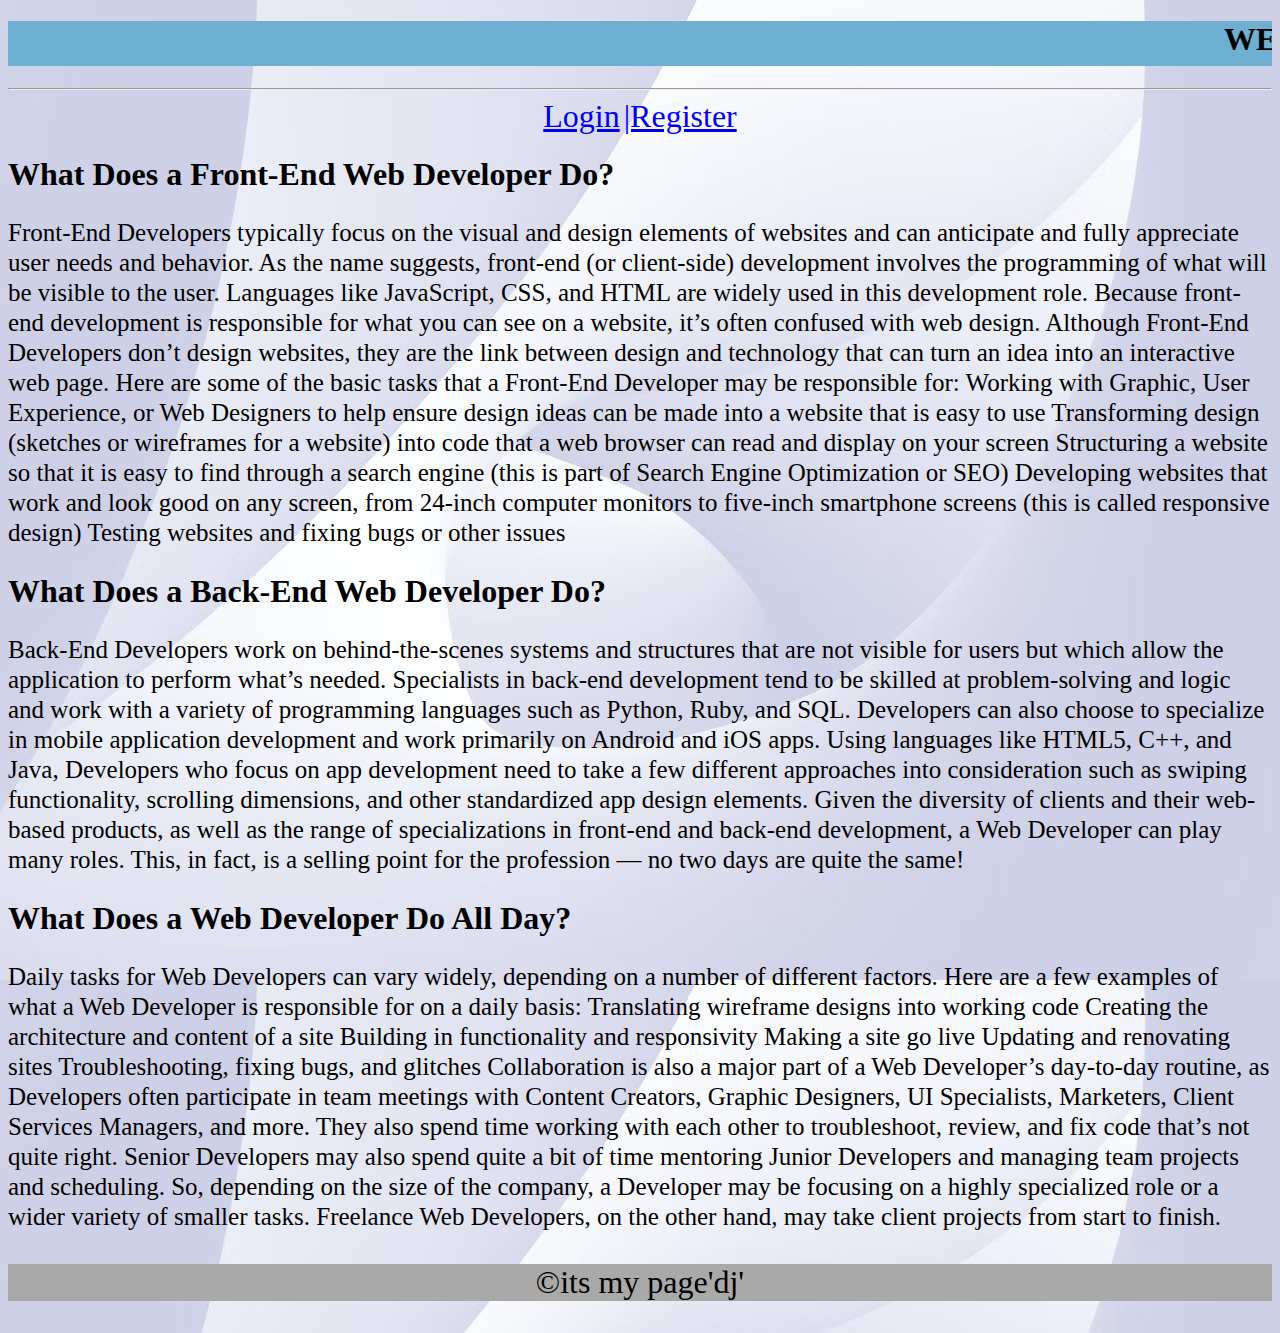
<file: index.html>
<!Doctype html>
<html lang="en">
    <head>
        <title>Regestration form</title>
        <meta charset="UTF-8">
    </head>
    <body style="background-image: url('bg.jpg');">
  <h1 style="text-align: center; background-color: #6fafd1; width:100%;"><marquee>WEB DEVELOPER COURSES</marquee></h1><hr>

<nav style="text-align: center;">
  <a href="login form.html" style="font-size: xx-large; text-align: right;">Login</a>
  <a href="Regestration.html" style="font-size: xx-large;">|Register</a>
</nav>
<h1>What Does a Front-End Web Developer Do?</h1>
<p style="font-size: 25px; line-height: 1.2;">Front-End Developers typically focus on the visual and design elements of websites and can anticipate and fully appreciate user needs and behavior. As the name suggests, front-end (or client-side) development involves the programming of what will be visible to the user. Languages like JavaScript, CSS, and HTML are widely used in this development role.

Because front-end development is responsible for what you can see on a website, it’s often confused with web design. Although Front-End Developers don’t design websites, they are the link between design and technology that can turn an idea into an interactive web page.

Here are some of the basic tasks that a Front-End Developer may be responsible for:

Working with Graphic, User Experience, or Web Designers to help ensure design ideas can be made into a website that is easy to use
Transforming design (sketches or wireframes for a website) into code that a web browser can read and display on your screen
Structuring a website so that it is easy to find through a search engine (this is part of Search Engine Optimization or SEO)
Developing websites that work and look good on any screen, from 24-inch computer monitors to five-inch smartphone screens (this is called responsive design)
Testing websites and fixing bugs or other issues</p>
<h1>What Does a Back-End Web Developer Do?</h1>
<p style="font-size: 25px; line-height: 1.2;">Back-End Developers work on behind-the-scenes systems and structures that are not visible for users but which allow the application to perform what’s needed. Specialists in back-end development tend to be skilled at problem-solving and logic and work with a variety of programming languages such as Python, Ruby, and SQL.

Developers can also choose to specialize in mobile application development and work primarily on Android and iOS apps. Using languages like HTML5, C++, and Java, Developers who focus on app development need to take a few different approaches into consideration such as swiping functionality, scrolling dimensions, and other standardized app design elements.

Given the diversity of clients and their web-based products, as well as the range of specializations in front-end and back-end development, a Web Developer can play many roles. This, in fact, is a selling point for the profession — no two days are quite the same!</p>

<h1>What Does a Web Developer Do All Day?</h1>
<p style="font-size: 25px; line-height: 1.2;">Daily tasks for Web Developers can vary widely, depending on a number of different factors. Here are a few examples of what a Web Developer is responsible for on a daily basis:

Translating wireframe designs into working code
Creating the architecture and content of a site
Building in functionality and responsivity
Making a site go live
Updating and renovating sites
Troubleshooting, fixing bugs, and glitches
Collaboration is also a major part of a Web Developer’s day-to-day routine, as Developers often participate in team meetings with Content Creators, Graphic Designers, UI Specialists, Marketers, Client Services Managers, and more. They also spend time working with each other to troubleshoot, review, and fix code that’s not quite right. Senior Developers may also spend quite a bit of time mentoring Junior Developers and managing team projects and scheduling.

So, depending on the size of the company, a Developer may be focusing on a highly specialized role or a wider variety of smaller tasks. Freelance Web Developers, on the other hand, may take client projects from start to finish.</p>
<p style="text-align: center; background-color: darkgrey; font-size: xx-large;" >&copy;its my page'dj'</p>
</body>
</html>
</file>
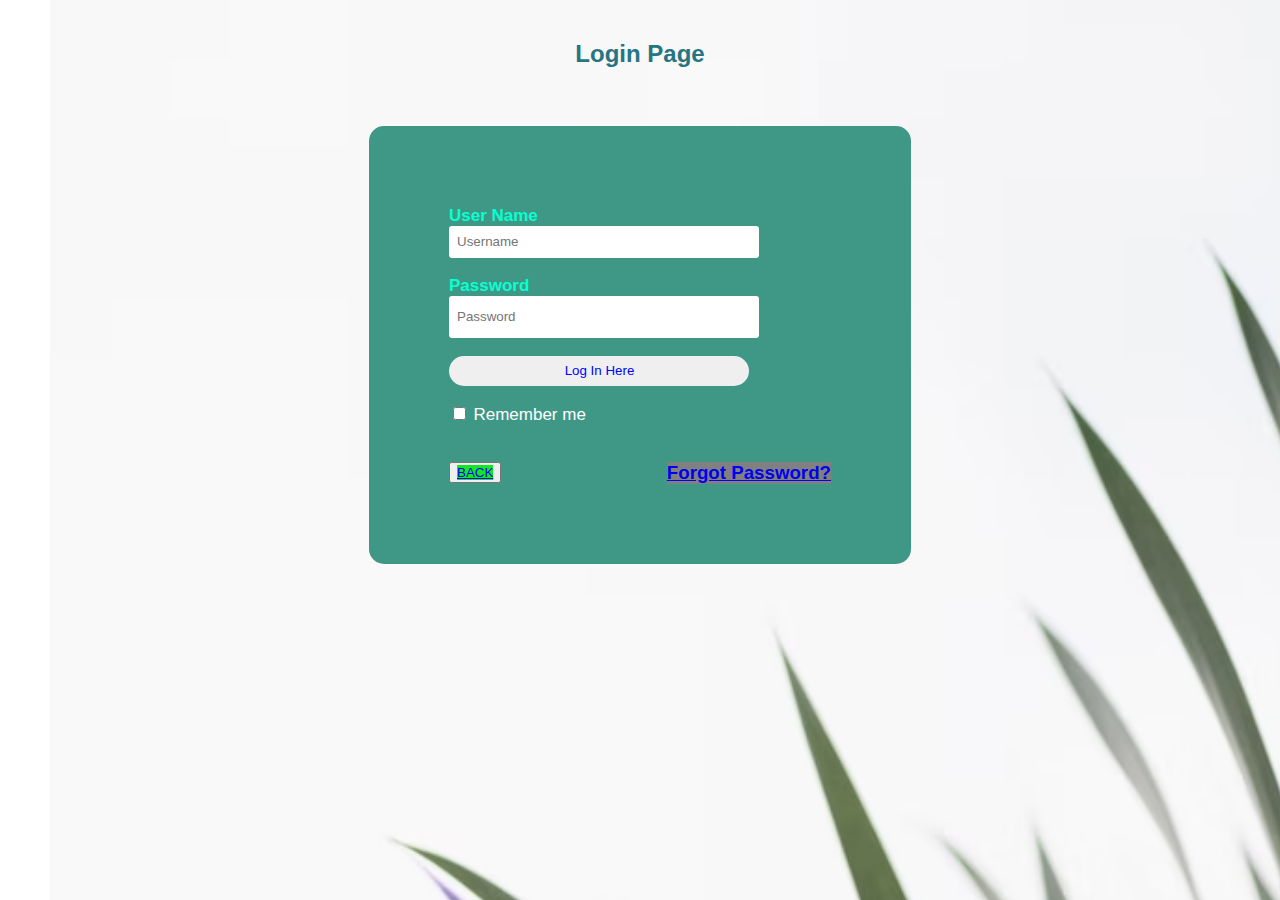
<file: login form.html>
<!DOCTYPE html>    
<html>    
<head>    
    <title>Login Form</title>    
    <link rel="stylesheet" type="text/css" href="style1.css">    
</head>    
<body style="background-image:url('lbgimg.jpg'); background-repeat:no-repeat">    
    <h2>Login Page</h2><br>    
    <div class="login">    
    <form id="login" method="get">    
        <label><b>User Name     
        </b>    
        </label>    
        <input type="text" name="Uname" id="Uname" placeholder="Username">    
        <br><br>    
        <label><b>Password     
        </b>    
        </label>    
        <input type="Password" name="Pass" id="Pass" placeholder="Password">    
        <br><br>    
        <input type="button" name="log" id="log" value="Log In Here">       
        <br><br>    
        <input type="checkbox" id="check">    
        <span>Remember me</span>    
        <br><br>    
        <h3><a href="#">Forgot Password?</a></h3>    
    </form>   
    <button><a  href="index.html" style="background-color: rgb(19, 231, 37);">BACK</a></button>  
</div>    
</body>    
</html>
</file>
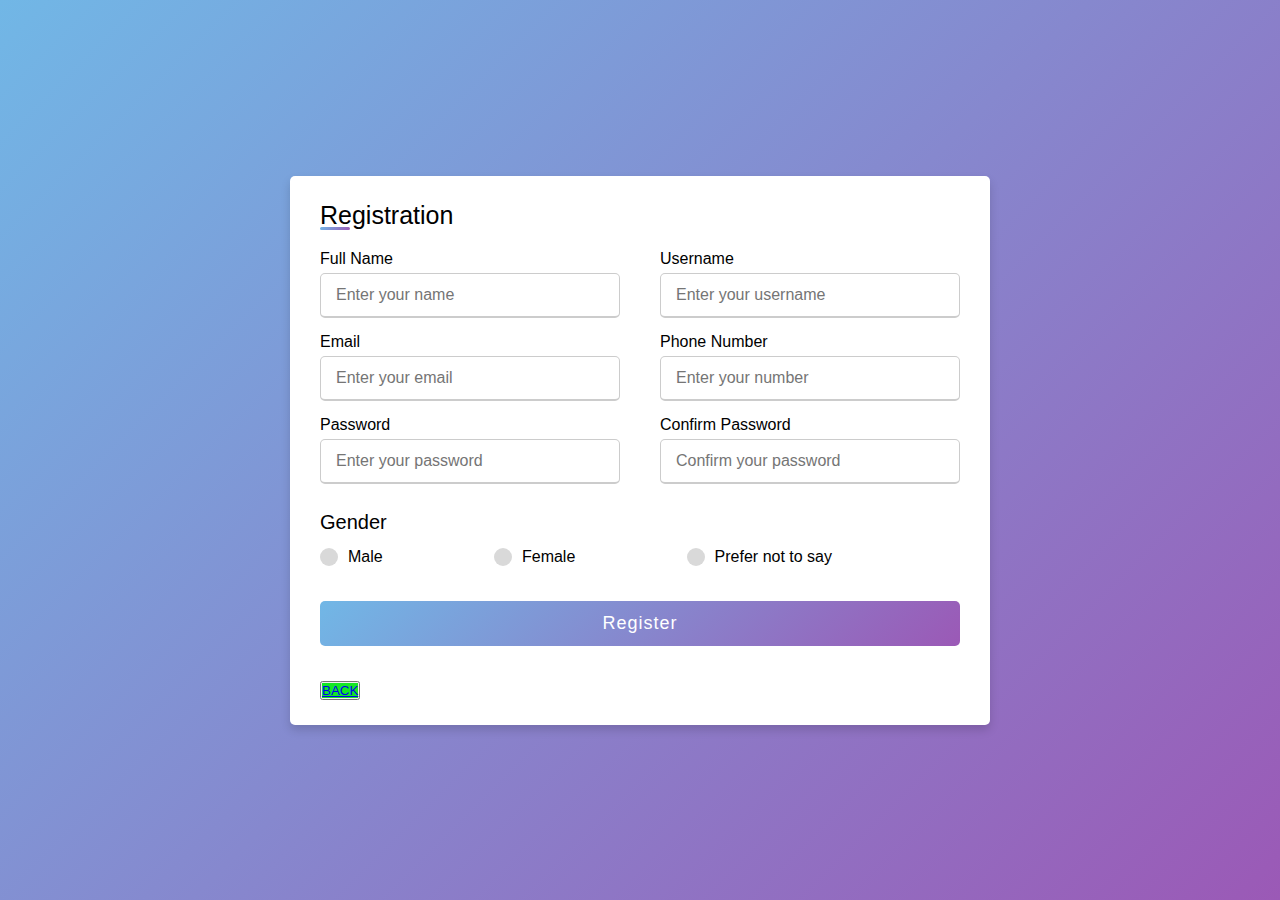
<file: Regestration.html>
<!DOCTYPE html>
<html lang="en" dir="ltr">
  <head>
    <meta charset="UTF-8">
    
    <link rel="stylesheet" href="style.css">
     <meta name="viewport" content="width=device-width, initial-scale=1.0">
     <title>Registration Form</title>
   </head>
<body>
  <div class="container">
    <div class="title">Registration</div>
    <div class="content">
      <form action="#">
        <div class="user-details">
          <div class="input-box">
            <span class="details">Full Name</span>
            <input type="text" placeholder="Enter your name" required>
          </div>
          <div class="input-box">
            <span class="details">Username</span>
            <input type="text" placeholder="Enter your username" required>
          </div>
          <div class="input-box">
            <span class="details">Email</span>
            <input type="text" placeholder="Enter your email" required>
          </div>
          <div class="input-box">
            <span class="details">Phone Number</span>
            <input type="text" placeholder="Enter your number" required>
          </div>
          <div class="input-box">
            <span class="details">Password</span>
            <input type="text" placeholder="Enter your password" required>
          </div>
          <div class="input-box">
            <span class="details">Confirm Password</span>
            <input type="text" placeholder="Confirm your password" required>
          </div>
        </div>
        <div class="gender-details">
          <input type="radio" name="gender" id="dot-1">
          <input type="radio" name="gender" id="dot-2">
          <input type="radio" name="gender" id="dot-3">
          <span class="gender-title">Gender</span>
          <div class="category">
            <label for="dot-1">
            <span class="dot one"></span>
            <span class="gender">Male</span>
          </label>
          <label for="dot-2">
            <span class="dot two"></span>
            <span class="gender">Female</span>
          </label>
          <label for="dot-3">
            <span class="dot three"></span>
            <span class="gender">Prefer not to say</span>
            </label>
          </div>
        </div>
        <div class="button">
          <input type="submit" value="Register">
        </div>
      </form>
      <button><a  href="index.html" style="background-color: rgb(19, 231, 37);">BACK</a></button>
    </div>
  </div>
  
</body>
</html>
</file>
<file: style1.css>
body  
{  
    margin: 0;  
    padding: 0;  
    
    font-family: 'Arial'; 
    
}  
body{
    background-image:url('lbgimg.jpg');
    background-size: cover;
    background-position-x: 50px;
}
.login{  
        width: 382px;  
        overflow: hidden;  
        margin: auto;  
        margin: 20 0 0 450px;  
        padding: 80px;  
        background: #3f9786;  
        border-radius: 15px ;  
          
}  
h2{  
    text-align: center;  
    color: #277582;  
    padding: 20px;  
}  
label{  
    color: #08ffd1;  
    font-size: 17px;  
}  
#Uname{  
    width: 300px;  
    height: 30px;  
    border: none;  
    border-radius: 3px;  
    padding-left: 8px;  
}  
#Pass{  
    width: 300px;  
    height: 40px;  
    border: none;  
    border-radius: 3px;  
    padding-left: 8px;  
      
}  
#log{  
    width: 300px;  
    height: 30px;  
    border: none;  
    border-radius: 17px;  
    padding-left: 7px;  
    color: blue;  
  
  
}  
span{  
    color: white;  
    font-size: 17px;  
}  
a{  
    float: right;  
    background-color: grey;  
}  
h3{
    color: pink;
    margin-left: 0;
    padding-left: 15px;
}
</file>
<file: style.css>
*{
    margin: 0;
    padding: 0;
    box-sizing: border-box;
    font-family: 'Poppins',sans-serif;
  }
  body{
    height: 100vh;
    display: flex;
    justify-content: center;
    align-items: center;
    padding: 10px;
    background: linear-gradient(135deg, #71b7e6, #9b59b6);
  }
  .container{
    max-width: 700px;
    width: 100%;
    background-color: #fff;
    padding: 25px 30px;
    border-radius: 5px;
    box-shadow: 0 5px 10px rgba(0,0,0,0.15);
  }
  .container .title{
    font-size: 25px;
    font-weight: 500;
    position: relative;
  }
  .container .title::before{
    content: "";
    position: absolute;
    left: 0;
    bottom: 0;
    height: 3px;
    width: 30px;
    border-radius: 5px;
    background: linear-gradient(135deg, #71b7e6, #9b59b6);
  }
  .content form .user-details{
    display: flex;
    flex-wrap: wrap;
    justify-content: space-between;
    margin: 20px 0 12px 0;
  }
  form .user-details .input-box{
    margin-bottom: 15px;
    width: calc(100% / 2 - 20px);
  }
  form .input-box span.details{
    display: block;
    font-weight: 500;
    margin-bottom: 5px;
  }
  .user-details .input-box input{
    height: 45px;
    width: 100%;
    outline: none;
    font-size: 16px;
    border-radius: 5px;
    padding-left: 15px;
    border: 1px solid #ccc;
    border-bottom-width: 2px;
    transition: all 0.3s ease;
  }
  .user-details .input-box input:focus,
  .user-details .input-box input:valid{
    border-color: #9b59b6;
  }
   form .gender-details .gender-title{
    font-size: 20px;
    font-weight: 500;
   }
   form .category{
     display: flex;
     width: 80%;
     margin: 14px 0 ;
     justify-content: space-between;
   }
   form .category label{
     display: flex;
     align-items: center;
     cursor: pointer;
   }
   form .category label .dot{
    height: 18px;
    width: 18px;
    border-radius: 50%;
    margin-right: 10px;
    background: #d9d9d9;
    border: 5px solid transparent;
    transition: all 0.3s ease;
  }
   #dot-1:checked ~ .category label .one,
   #dot-2:checked ~ .category label .two,
   #dot-3:checked ~ .category label .three{
     background: #9b59b6;
     border-color: #d9d9d9;
   }
   form input[type="radio"]{
     display: none;
   }
   form .button{
     height: 45px;
     margin: 35px 0
   }
   form .button input{
     height: 100%;
     width: 100%;
     border-radius: 5px;
     border: none;
     color: #fff;
     font-size: 18px;
     font-weight: 500;
     letter-spacing: 1px;
     cursor: pointer;
     transition: all 0.3s ease;
     background: linear-gradient(135deg, #71b7e6, #9b59b6);
   }
   form .button input:hover{
    /* transform: scale(0.99); */
    background: linear-gradient(-135deg, #71b7e6, #9b59b6);
    }
   @media(max-width: 584px){
   .container{
    max-width: 100%;
  }
  form .user-details .input-box{
      margin-bottom: 15px;
      width: 100%;
    }
    form .category{
      width: 100%;
    }
    .content form .user-details{
      max-height: 300px;
      overflow-y: scroll;
    }
    .user-details::-webkit-scrollbar{
      width: 5px;
    }
    }
    @media(max-width: 459px){
    .container .content .category{
      flex-direction: column;
    }
    .class{
      text-align: right;
    }
  }
</file>
